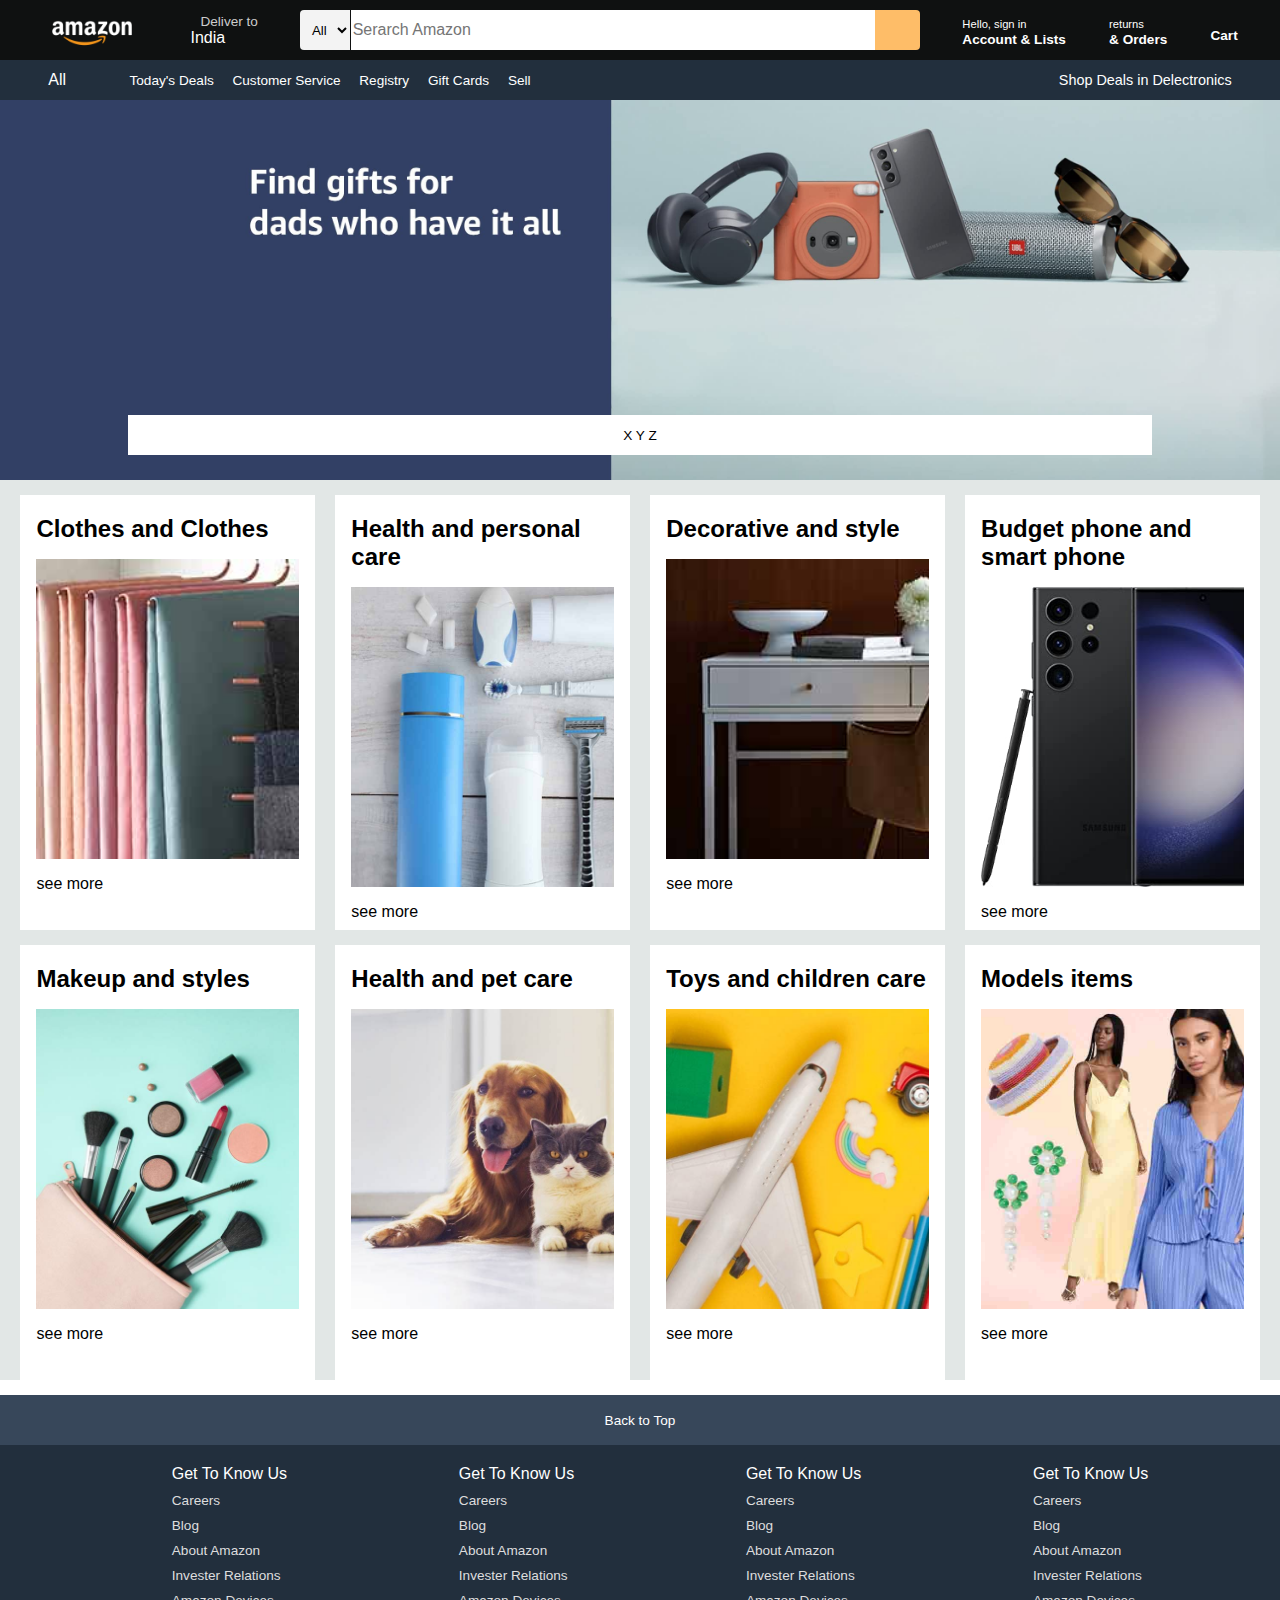
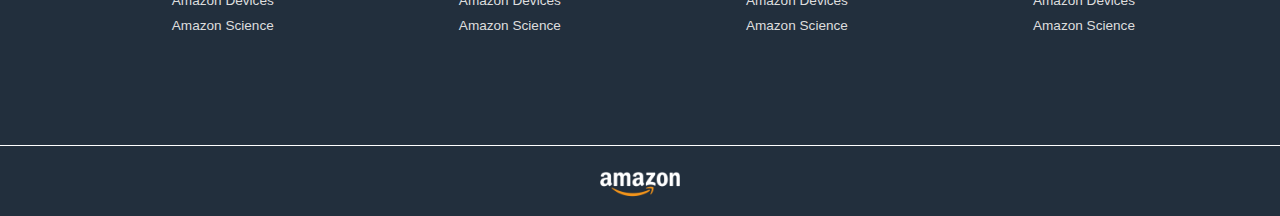
<file: Amazon-clone/index.html>
<!DOCTYPE html>
<html lang="en">
<head>
    <meta charset="UTF-8">
    <meta name="viewport" content="width=device-width, initial-scale=1.0">
    <title>Amazon</title>
    <link rel="shortcut icon" href="amazonlogo.png" type="image/x-icon">
    <link rel="stylesheet" href="https://cdnjs.cloudflare.com/ajax/libs/font-awesome/6.5.2/css/all.min.css" integrity="sha512-SnH5WK+bZxgPHs44uWIX+LLJAJ9/2PkPKZ5QiAj6Ta86w+fsb2TkcmfRyVX3pBnMFcV7oQPJkl9QevSCWr3W6A==" crossorigin="anonymous" referrerpolicy="no-referrer" />
    <link rel="stylesheet" href="Hello.css">


</head>
<body>
    <header>
        <div class="navbar">
            <div class="nav-logo border">
                <div class="logo"></div>
            </div>
            <div class="nav-add border ">
                <p class="nav-first">Deliver to</p>
                <div class="nav-icon">
                    <i class="fa-solid fa-location-dot"></i>
                    <P class="nav-sec">India</P>
                </div>
            </div>
            <div class="nav-search">
                    <select class="search-select">
                        <option>All</option>
                    </select>
                    <input placeholder="Serarch Amazon" class="search-input">
                    <div class="search-icon">
                    <i class="fa-solid fa-magnifying-glass"></i> 
                    </div>
            </div>
            <div class="nav-signin border">
                <p><span>Hello, sign in</span></p>
                <p class="nav-second">Account & Lists</p>
            </div>
            <div class="nav-returns border">
                <p><span>returns</span></p>
                <p class="nav-second">& Orders</p>

            </div>
            <div class="nav-cart border">
                <i class="fa-solid fa-cart-shopping"></i>
                Cart
            </div>
         </div>
        </div>
        <div class="panel">
            <div class="panel-all">
                <i class="fa-solid fa-bars"></i>
                All
            </div>
            <div class="panel-ops">
                <p>Today's Deals</p>
                <p>Customer Service</p>
                <p>Registry</p>
                <p>Gift Cards</p>
                <p>Sell</p>
            </div>
            <div class="panel-deals">
                 Shop Deals in Delectronics

            </div>
        </div>
    </header>
    <div class="hero-section">
        <div class="hero-msg">
            <p>X Y Z</p>
        </div>

    </div>
    <div class="shop-section">
        <div class="box1 box">
            <div class="box-content">
                <h2>Clothes and Clothes</h2>
                <div class="box1-img"></div>
                <p>see more</p>
            </div>
        </div>
        <div class="box2 box">
            <div class="box-content">
                <h2>Health and personal care</h2>
                <div class="box2-img" ></div>
                <p>see more</p>
            </div>
        </div>
        <div class="box3 box">
            <div class="box-content">
                <h2>Decorative and style</h2>
                <div class="box3-img" ></div>
                <p>see more</p>
            </div>
        </div>
        <div class="box4 box">
            <div class="box-content">
                <h2>Budget phone and smart phone</h2>
                <div class="box4-img" ></div>
                <p>see more</p>
            </div>
        </div>
        <div class="box5 box">
            <div class="box-content">
                <h2>Makeup and styles</h2>
                <div class="box5-img" ></div>
                <p>see more</p>
            </div>
        </div>
        <div class="box6 box">
            <div class="box-content">
                <h2>Health and pet care</h2>
                <div class="box6-img" ></div>
                <p>see more</p>
            </div>
        </div>
        <div class="box7 box">
            <div class="box-content">
                <h2>Toys and children care</h2>
                <div class="box7-img" ></div>
                <p>see more</p>
            </div>
        </div>
        <div class="box8 box">
            <div class="box-content">
                <h2>Models items</h2>
                <div class="box8-img" ></div>
                <p>see more</p>
            </div>
        </div>

       
        
    </div>
    <footer>
        <div class="foot-panel1">
            Back to Top
        </div>
        <div class="foot-panel2">
            <ul>
                <p>Get To Know Us</p>
                <a>Careers</a>
                <a> Blog</a>
                <a>About Amazon</a>
                <a>Invester Relations</a>
                <a>Amazon Devices</a>
                <a> Amazon Science</a>
            </ul>
            <ul>
                <p>Get To Know Us</p>
                <a>Careers</a>
                <a> Blog</a>
                <a>About Amazon</a>
                <a>Invester Relations</a>
                <a>Amazon Devices</a>
                <a> Amazon Science</a>
            </ul>
            <ul>
                <p>Get To Know Us</p>
                <a>Careers</a>
                <a> Blog</a>
                <a>About Amazon</a>
                <a>Invester Relations</a>
                <a>Amazon Devices</a>
                <a> Amazon Science</a>
            </ul>
            <ul>
                <p>Get To Know Us</p>
                <a>Careers</a>
                <a> Blog</a>
                <a>About Amazon</a>
                <a>Invester Relations</a>
                <a>Amazon Devices</a>
                <a> Amazon Science</a>
            </ul>
        </div>
        <div class="foot-panel3">
            <div class="logo"></div>
        </div>
        <div class="foot-panel4"></div>
    </footer>
   
</body>
</html>
</file>
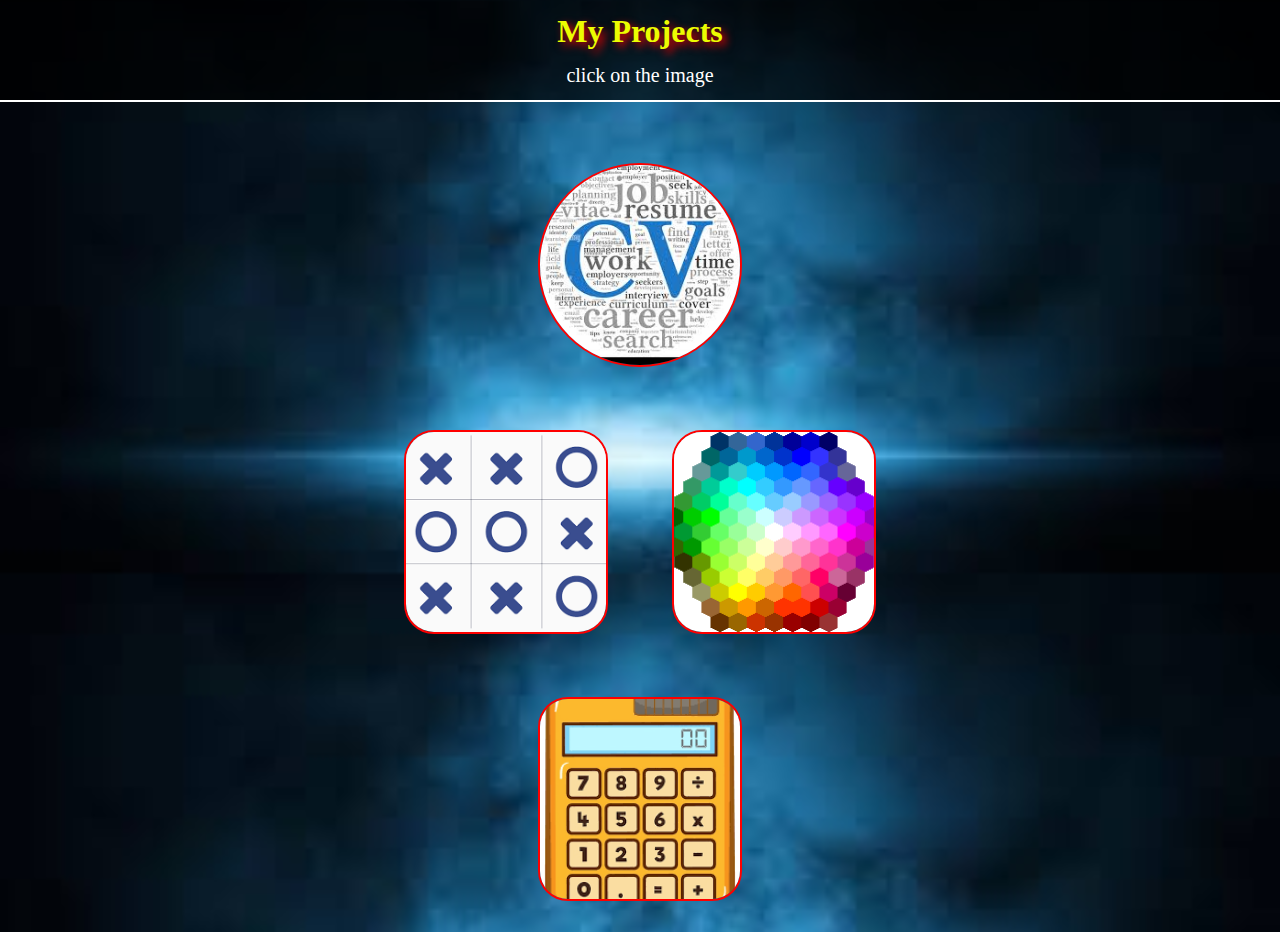
<file: My-Projects/index.html>
<!DOCTYPE html>
<html lang="en">
<head>
    <meta charset="UTF-8">
    <meta name="viewport" content="width=device-width, initial-scale=1.0">
    <title>My Projects by Rohan</title>
    <link rel="stylesheet" href="style.css"> 
</head>
<body>

    <div id="nav"><h1> My Projects </h1>
    <p id="nav2">click on the image</p></div>
    <div class="big"><div id="container">

    <div class="second">
        <div ><a href="https://rohann005.github.io/Rohan-s-CV/"><img src="CV.jpg" alt="CV image"  class="boximg"></a>
        </div>
    </div>
    <div class="first">
        <div ><a href="https://rohann005.github.io/tic-tac-toe/"><img src="tic tac toe.png" alt="Tic Tac Toe image" class="boximg"></a>
        </div>
    </div>
    <div class="first">
        <div ><a href="https://rohann005.github.io/RGB-color-Generator/" ><img src="RGB.png" alt="RGB image" class="boximg"></a>
        </div>
    </div>
    <div class="first">
        <div ><a href="https://rohann005.github.io/Calculator/" ><img src="calculator.png" alt="Calculator image" class="boximg"></a>
        </div>
    </div>
</div>
   
</div>
</body>
</html>
</file>
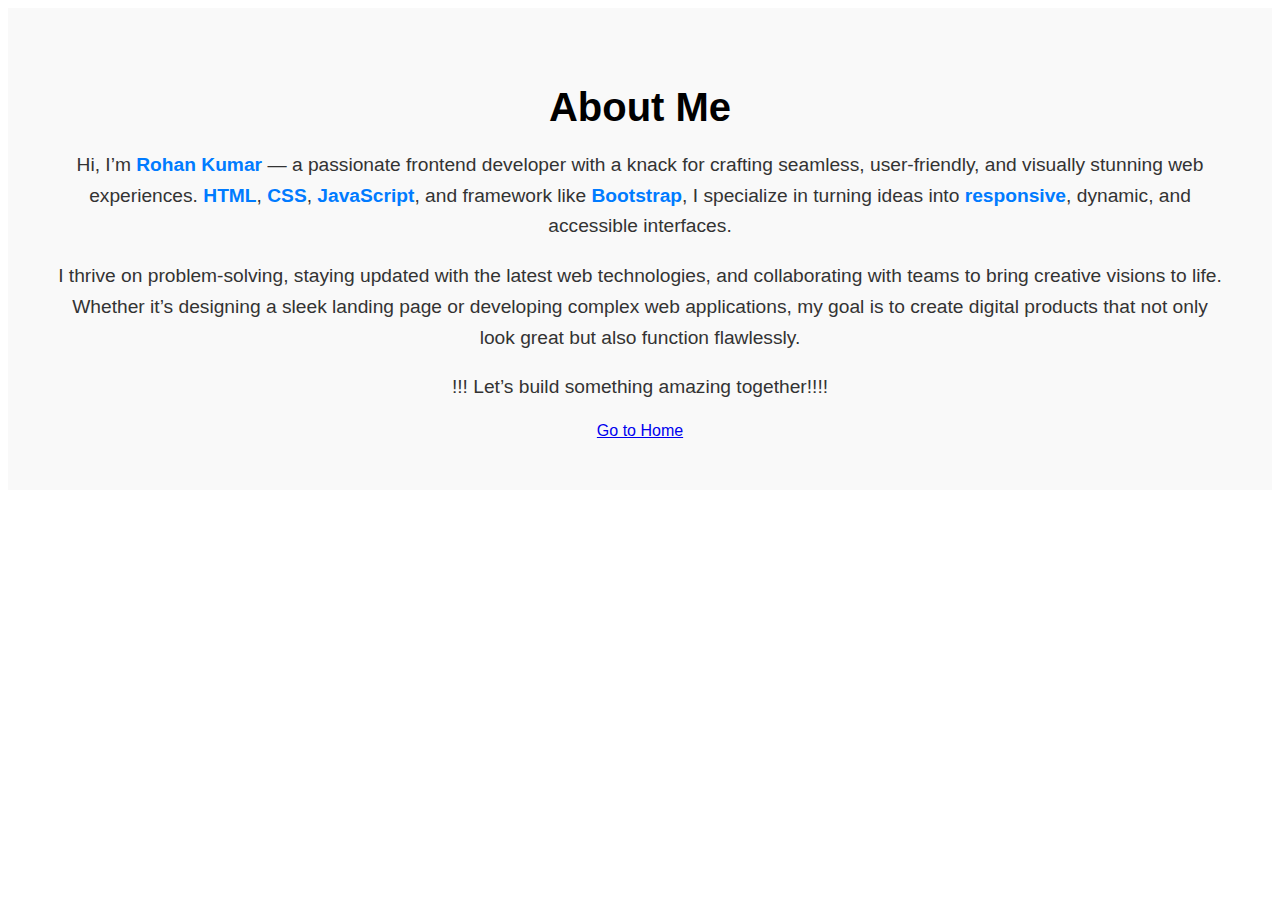
<file: about.html>
<!DOCTYPE html>
<html lang="en">

<head>
    <meta charset="UTF-8">
    <meta name="viewport" content="width=device-width, initial-scale=1.0">
    <title>About page</title>
    <style>
        #about {
            font-family: Arial, sans-serif;
            background-color: #f9f9f9;
            padding: 50px;
            text-align: center;
        }

        #about h1 {
            font-size: 2.5rem;
            margin-bottom: 20px;
        }

        #about p {
            font-size: 1.2rem;
            line-height: 1.6;
            color: #333;
        }

        #about strong {
            color: #007BFF;
        }
    </style>
</head>

<body>
    <section id="about">
        <div class="container">
            <h1>About Me</h1>
            <p>
                Hi, I’m <strong>Rohan Kumar</strong> — a passionate frontend developer with a knack for crafting seamless,
                user-friendly, and visually stunning web experiences.
                <strong>HTML</strong>, <strong>CSS</strong>,
                <strong>JavaScript</strong>, and framework like <strong>Bootstrap</strong>,
                I specialize in turning ideas into <strong> responsive</strong>, dynamic, and accessible interfaces.
            </p>
            <p>
                I thrive on problem-solving, staying updated with the latest web technologies, and collaborating with
                teams to bring creative visions to life.
                Whether it’s designing a sleek landing page or developing complex web applications, my goal is to create
                digital products that not only look great
                but also function flawlessly.
            </p>
           
            <p>
               !!! Let’s build something amazing together!!!!
            </p>
        </div>
        <a href="index.html" >Go to Home</a>
    </section>

</body>

</html>
</file>
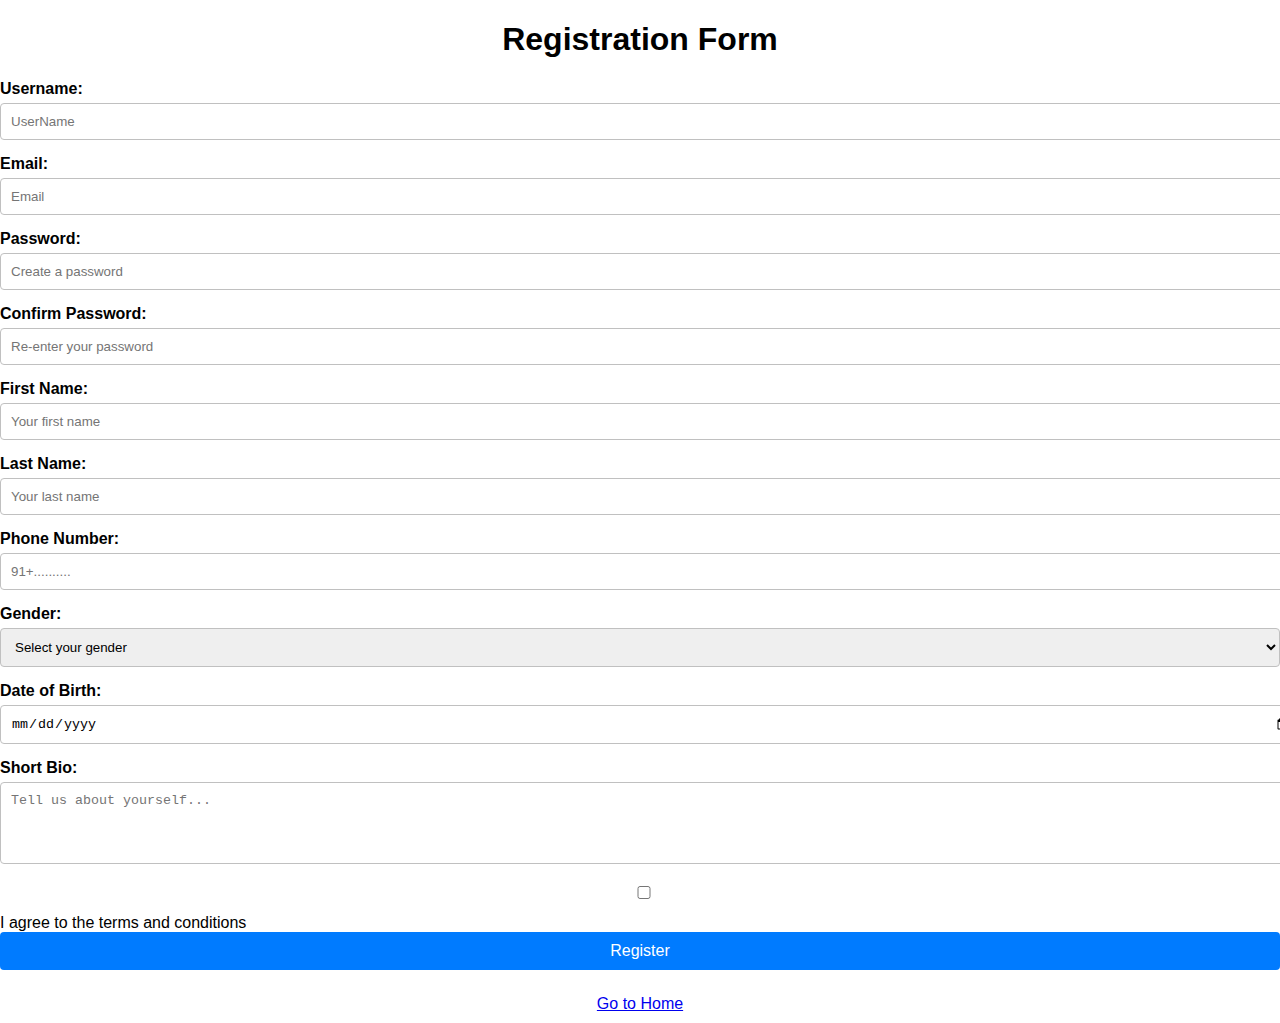
<file: contact.html>
<!DOCTYPE html>
<html >

<head>
        
    
<title>User Registration Form</title>
    
<style>
        
body {
font-family: Arial, sans-serif;
 margin: 0;
 padding: 0;
 background-color: White;
}
        
div{
  text-align: center;
  font-size: medium;
  padding: 10px;
}
        
h1 {
 text-align: center;
 }
     
label {
 display: block;
 margin-bottom: 5px;
 font-weight: bold;
 }
       
input, textarea, select {
 width: 100%;
 padding: 10px;
  margin-bottom: 15px;
 border: 1px solid silver;
 border-radius: 4px;
 }
       
input[type="submit"] { background-color: #007bff; color: white;
 border: none;
 font-size: 16px;
 }
   
</style>

</head>

<body>
   
        
<h1>Registration Form</h1>
        
<form action="/submit" method="POST">
            
<label for="username">Username:</label>
            
<input type="text"  name="username" placeholder="UserName" required>

            
<label for="email">Email:</label>
            
<input type="email"  name="email"  placeholder="Email" required>

            
<label for="password">Password:</label>
            
<input type="password"  name="password" placeholder="Create a password" required minlength="6">

            
<label for="confirm-password">Confirm Password:</label>
            
<input type="password"  name="confirm-password" placeholder="Re-enter your password" required minlength="6">

            
<label for="first-name">First Name:</label>
            
<input type="text"  name="first-name" placeholder="Your first name" required>

            
<label for="last-name">Last Name:</label>
            
<input type="text"  name="last-name" placeholder="Your last name" required>

            
<label for="phone">Phone Number:</label>
            
<input type="tel"  name="phone" placeholder="91+.........."  required >

            
<label for="gender">Gender:</label>
            
<select id="gender" name="gender" required>
                
<option value="">Select your gender</option>
                
<option value="male">Male</option>
                
<option value="female">Female</option>
                
<option value="other">Other</option>
            
</select>

            
<label for="dob">Date of Birth:</label>
            
<input type="date"  name="dob" required>

            
<label for="bio">Short Bio:</label>
            
<textarea  name="bio" rows="4" placeholder="Tell us about yourself..." required></textarea>

            
<input type="checkbox" name="terms" required>I agree to the terms and conditions

            
<input type="submit" value="Register">
        
</form>
   
<div><a href="index.html" >Go to Home</a></div>

</body>

</html>
</file>
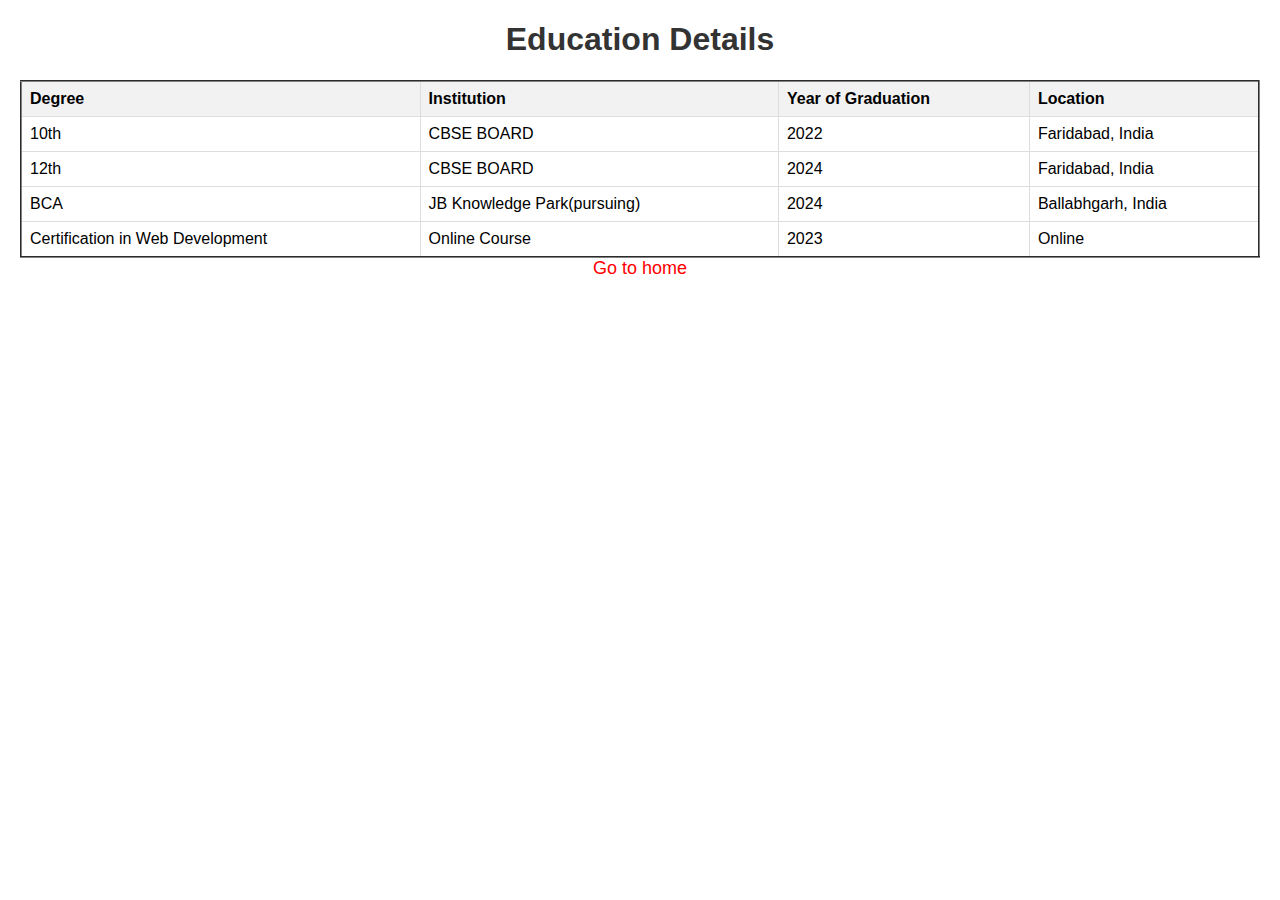
<file: edu-details.html>
<!DOCTYPE html>

<html lang="en">

<head>
  
  <title>Education Details</title>
 
  <style>
  body {
 font-family: Arial, sans-serif;
 margin: 20px;
 }
       
           table { width: 100%;
 border-collapse: collapse;
 }
       
           th, td {
 border: 1px solid #ddd;
 padding: 8px;
 text-align: left;
 }
       
           th {
 background-color: #f2f2f2;}
        
           h1 {
 color: #333;
 }
 .content{
    text-align: center;
 }
 a{
    text-decoration: none;
    color: red;
    font-size: large;
 }

  </style>

</head>

<body>
<div class="content">

<h1>Education Details</h1>

 <table border ='2px'>
   
   <tr>
 
    <th>Degree</th>
      
    <th>Institution</th>
     
    <th>Year of Graduation</th>
   
    <th>Location</th>
   
  </tr>

  <tr>
     
    <td>10th</td>

    <td>CBSE BOARD</td>

    <td>2022</td>
        
    <td>Faridabad, India</td>
    
   </tr>
    
   <tr>
        
    <td>12th</td>
        
    <td>CBSE BOARD</td>
        
    <td>2024</td>
        
    <td>Faridabad, India</td>
    
   </tr>
     
   <tr>
        
    <td>BCA</td>
        
    <td>JB Knowledge Park(pursuing)</td>
        
    <td>2024</td>
       
    <td>Ballabhgarh, India</td>
   
   </tr>
   
   <tr>
        
    <td>Certification in Web Development</td>
       
    <td>Online Course</td>
      
    <td>2023</td>
       
    <td>Online</td>
    
   </tr>
 
</table>
<a href="index.html">Go to home</a>
</div>

</body>

</html>
</file>
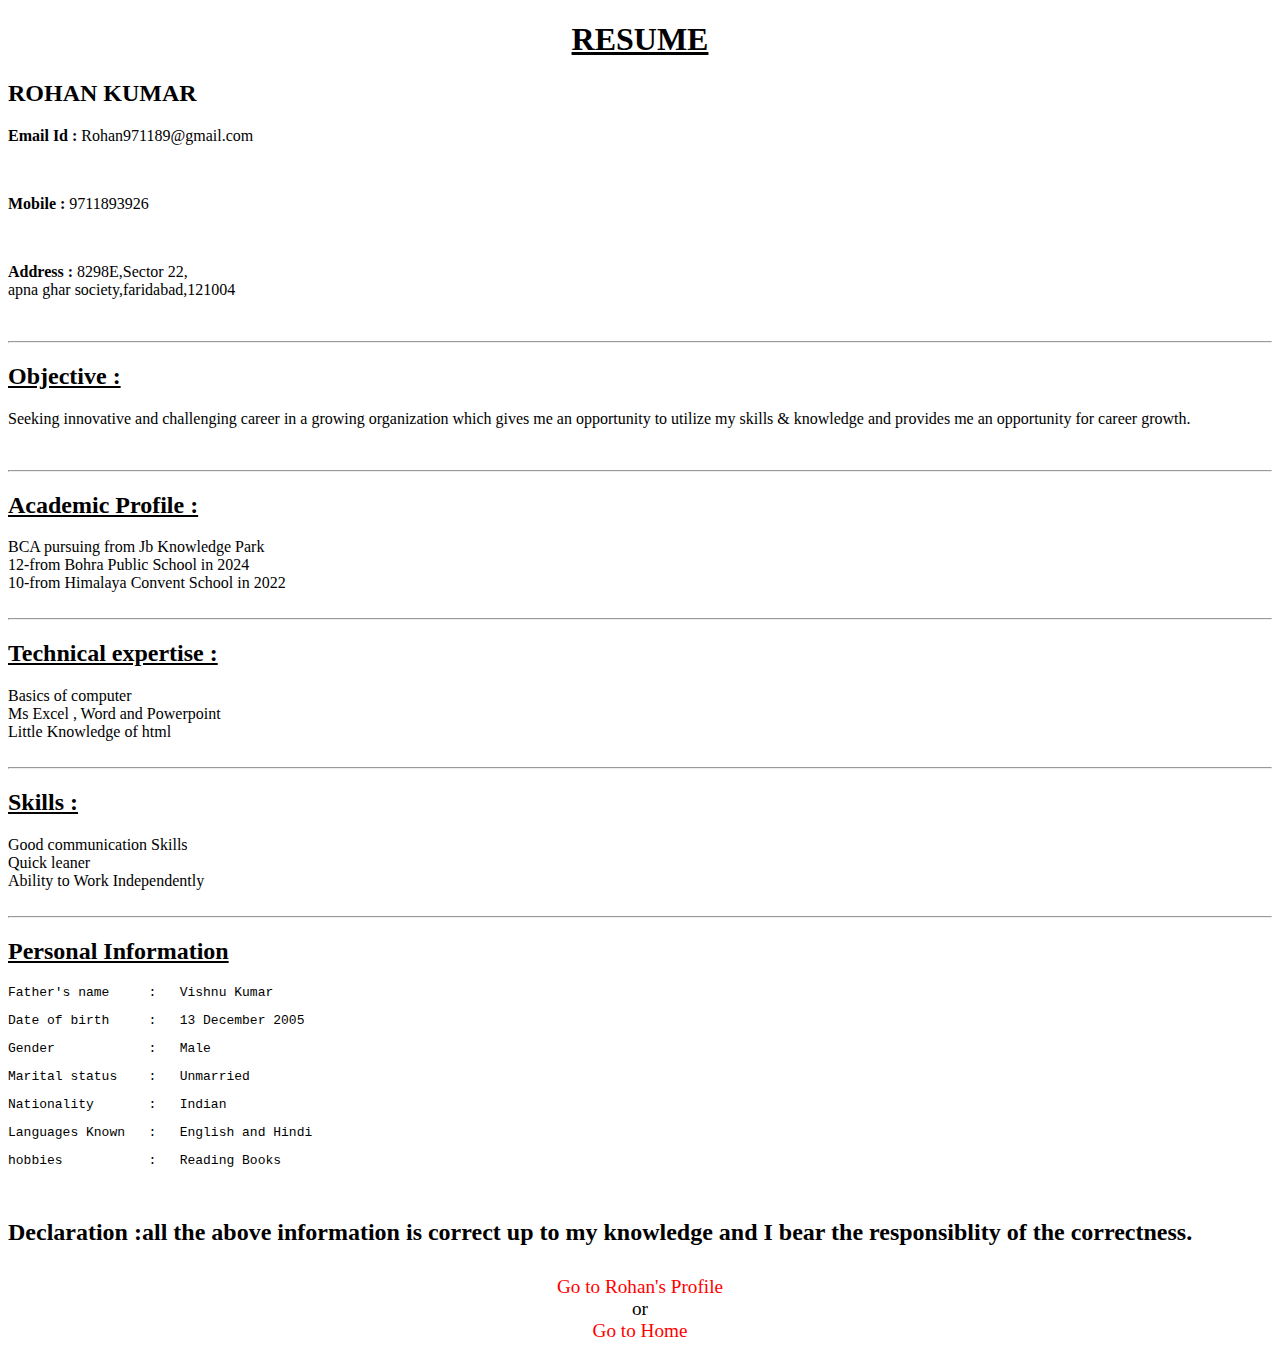
<file: resume.html>
<!DOCTYPE html>
<html lang="en">

<head>

    <title>RESUME</title>
    <style>
        h1 {
            text-align: center;
        }

        .profile {
            text-decoration: none;
            text-align: center;
            padding: 10px;
            font-size: larger;
        }

        a {
            text-decoration: none;
            color: red;
        }
    </style>

</head>

<body>
    <h1><u>RESUME</u></h1>
    <div>
        <h2>ROHAN KUMAR</h2>
        <p><strong>Email Id :</strong> Rohan971189@gmail.com</p><br>
        <p><strong>Mobile :</strong> 9711893926</p><br>
        <p><strong>Address :</strong> 8298E,Sector 22,<br>
            apna ghar society,faridabad,121004</p>
    </div>
    <br>
    <hr>
    <div>
        <h2><strong><u>Objective :</u></strong></h2>
        <p>Seeking innovative and challenging career in a growing organization which gives me an opportunity to utilize
            my skills & knowledge and provides me an opportunity for career growth.</p>
    </div>
    <br>
    <hr>
    <div>
        <h2><strong><u>Academic Profile :</u></strong></h2>
        <li>BCA pursuing from Jb Knowledge Park</li>
        <li>12-from Bohra Public School in 2024</li>
        <li>10-from Himalaya Convent School in 2022</li>
    </div>
    <br>
    <hr>
    <div>
        <h2><strong><u>Technical expertise :</u></strong></h2>
        <li>Basics of computer</li>
        <li>Ms Excel , Word and Powerpoint</li>
        <li>Little Knowledge of html</li>
    </div>
    <br>
    <hr>
    <div>
        <h2><strong><u>Skills :</u></strong></h2>
        <li>Good communication Skills </li>
        <li>Quick leaner</li>
        <li>Ability to Work Independently</li>
    </div>
    <br>
    <hr>
    <div>
        <h2><strong><u>Personal Information </u></strong></h2>
        <pre>Father's name     :   Vishnu Kumar</pre>
        <pre>Date of birth     :   13 December 2005</pre>
        <pre>Gender            :   Male</pre>
        <pre>Marital status    :   Unmarried </pre>
        <pre>Nationality       :   Indian </pre>
        <pre>Languages Known   :   English and Hindi </pre>
        <pre>hobbies           :   Reading Books</pre>
    </div>
    <br>
    <h2><strong>Declaration :</strong>all the above information is correct up to my knowledge and I bear the
        responsiblity of the correctness.</h2>

    <div class="profile"><a href="Rohan-Profile.html" title="Go to Applicant-Profile">Go to Rohan's Profile</a>
        <br>
        <div>or</div><a href="index.html">Go to Home</a>
    </div>
</body>
</body>

</html>
</file>
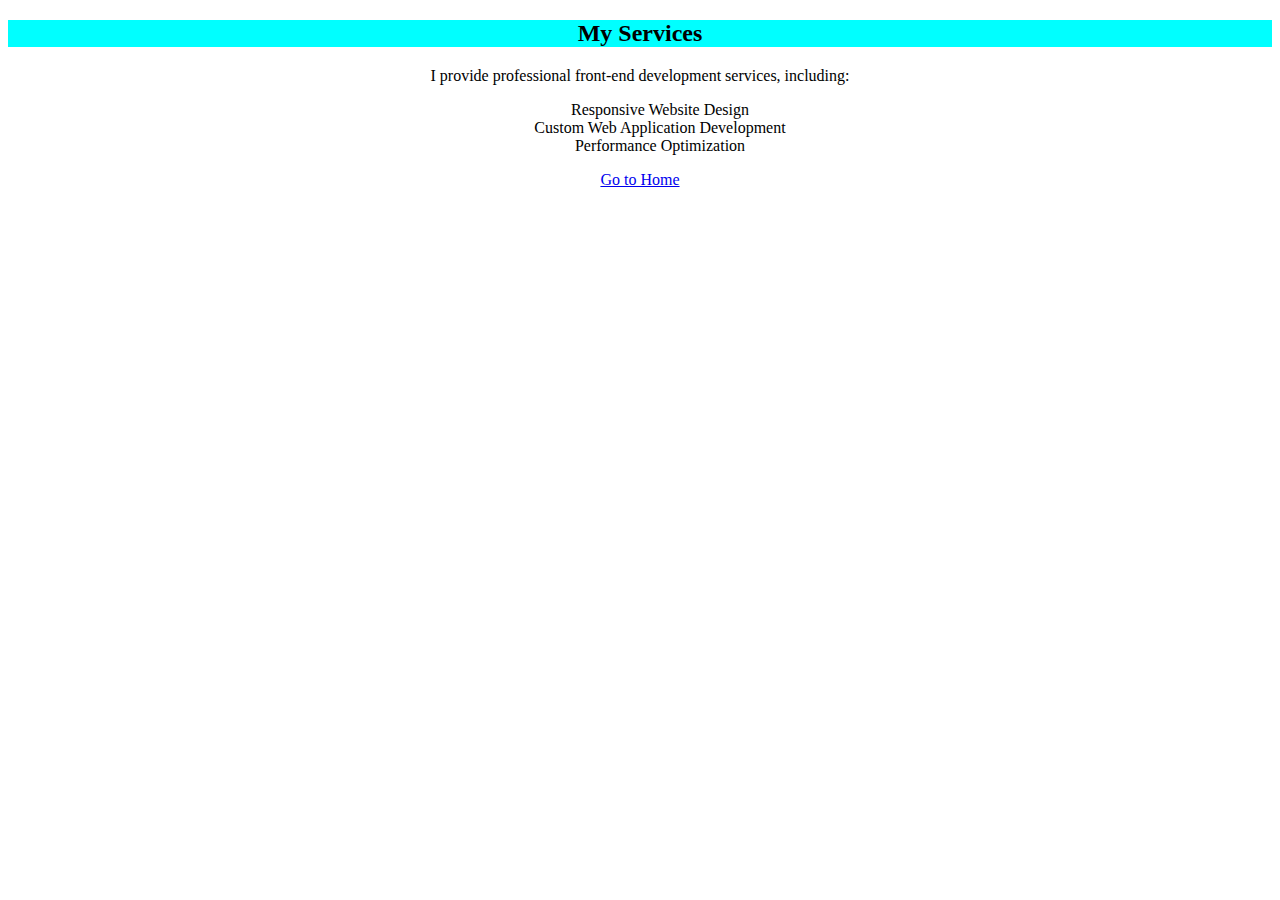
<file: services.html>
<!DOCTYPE html>
<html lang="en">

<head>
    <meta charset="UTF-8">
    <meta name="viewport" content="width=device-width, initial-scale=1.0">
    <title>service page</title>
    
    <style>
        body {
            text-align: center;
        }
        li{
            list-style: none;
        }
        .service{
            background-color: aqua;
        }
    </style>
</head>

<body>
    <section id="services">
        <div class="service"><h2>My Services</h2></div>
        <p>I provide professional front-end development services, including:</p>
        <ul>
          <li>Responsive Website Design</li>
          <li>Custom Web Application Development</li>
          <li>Performance Optimization</li>
        </ul>

        <a href="index.html" >Go to Home</a>
      </section>
</body>

</html>
</file>
<file: Amazon-clone/Hello.css>
*{
    margin: 0;
    font-family: Arial, Helvetica, sans-serif;
    border: border-box;
}

.navbar{
    height: 60px;
    background-color: #0f1111;
    color: white;
    display: flex;
    align-items: center;
    justify-content: space-evenly;
}

.nav-logo{
    height: 50px;
    width: 100px;
}
.logo{
    background-image: url("amazon_logo.png");
    background-size:cover;   
    height: 50px;
    width: 100%;
}
.border{
    border: 1.2px solid transparent;
}
.border:hover{
    border: 1.2px solid white;
}

/**box2 **/ 

.nav-first{
    color: #cccccc;
    font-size: 0.85rem;
    margin-left: 15px;
}
.nav-sec{
    font-size: 1rem;
    margin-left: 5px;

}
.nav-icon{
    display: flex;
    align-items: center;
}

/** box3**/
.nav-search{
    display: flex ;
    justify-content: space-evenly;
    background-color: #0f1111;
    width: 620px;
    height: 40px;
    border-radius: 4px;
   
}
.search-select{
    background-color: #f3f3f3;
    width: 50px;
    text-align: center;
    border-top-left-radius:4px;
    border-bottom-left-radius: 4px;
    border:none;
}
.search-input{
    width: 520px;
    font-size: 1rem;
    border: none;
}
.search-icon{
    width: 45px;
    display: flex;
    justify-content: center;
    align-items: center;
    font-size: 1.3rem;
    background-color:#febd68;
    border-top-right-radius: 4px;
    border-bottom-right-radius: 4px;
    color: #0f1111;
}
.nav-search:hover{
    border: 2px solid orange
}
    

/** box4 **/

span{  
    font-size: .7rem;
}
.nav-second{
    font-size: .85rem;
    font-weight: 700;
}

/**box5**/

.nav-cart i{
    font-size: 30px;
}
.nav-cart{
    font-size: 0.85rem;
    font-weight: 700;
}

/**panel**/

.panel{
    height: 40px;
    background-color: #222f3d;
    display: flex;
    color: white;
    align-items: center;
    justify-content: space-evenly;
}
.panel-ops p{
    display: inline;
    margin-left: 15px;
}
.panel-ops{
    width: 70%;
    font-size: 0.85rem;
   
}
.panel-deals{
    font-size: 0.9rem;
}
.hero-section{
    background-image: url("hero_image.jpg");
    height: 380px;
    background-size: cover;
    display: flex;
    justify-content: center;
    align-items: flex-end;
}
.hero-msg{
    background-color: white;
    color: black;
    height: 40px;
    display: flex;
    align-items: center;
    justify-content: center;
    font-size: 0.85rem;
    width: 80%;
    margin-bottom: 25px;
}
/**shop section**/
.shop-section{
    display :flex;
    flex-wrap: wrap;
    justify-content: space-evenly;
    background-color: #e2e7e6;
}
.box{
    /* border: 2px solid black; */
    height: 400px;
    width: 23%;
    background-color: white;
    padding: 20px 0px 15px;
    margin-top: 15px;
}
.box1-img{
    background-image: url(box1_image.jpg);
    height: 300px;
    background-size: cover;
    margin-top: 1rem;
    margin-bottom: 1rem;
}
.box2-img{
    background-image: url(box2_image.jpg);
    height: 300px;
    background-size: cover;
    margin-top: 1rem;
    margin-bottom: 1rem;
}
.box3-img{
    background-image: url(box3_image.jpg);
    height: 300px;
    background-size: cover;
    margin-top: 1rem;
    margin-bottom: 1rem;
}
.box4-img{
    background-image: url(box4_image.jpg);
    height: 300px;
    background-size: cover;
    margin-top: 1rem;
    margin-bottom: 1rem;
}
.box5-img{
    background-image: url(box5_image.jpg);
    height: 300px;
    background-size: cover;
    margin-top: 1rem;
    margin-bottom: 1rem;
}
.box6-img{
    background-image: url(box6_image.jpg);
    height: 300px;
    background-size: cover;
    margin-top: 1rem;
    margin-bottom: 1rem;
}
.box7-img{
    background-image: url(box7_image.jpg);
    height: 300px;
    background-size: cover;
    margin-top: 1rem;
    margin-bottom: 1rem;
}
.box8-img{
    background-image: url(box8_image.jpg);
    height: 300px;
    background-size: cover;
    margin-top: 1rem;
    margin-bottom: 1rem;
}
.box-content{
    margin-left: 1rem;
    margin-right: 1rem;
}
/**footer */
footer{
    margin-top: 15px;
}
.foot-panel1{
    background-color: #37475a;
    color: white;
    height: 50px;
    display: flex;
    justify-content: center;
    align-items: center;
    font-size: 0.85rem;

}
.foot-panel2{
    background-color: #222f3d;
    color: white;
    height: 300px;
    display: flex;
    justify-content: space-evenly;


}
ul{
    margin-top: 20px;
}
ul a{
    display: block;
    font-size: 0.85rem;
    margin-top: 10px;
    color: #dddddd;
}
.foot-panel3{
    background-color: #222f3d;
    color: white;
    border-top: 0.5px solid white;
    height: 70px;
    display: flex;
    justify-content: center;
    align-items: center;
}
.logo {
    background-image: url ("amazon_logo.png");
    background-size:cover;   
    height: 50px;
    width: 100px;
}
</file>
<file: My-Projects/style.css>
*{margin: 0;
padding: 0;}

#nav{
    background-color: rgba(0, 0, 0, 0.692);
    display: flex;
   justify-content: space-evenly;
    align-items: center; 
    height: 100px; 
    border-bottom: solid 2px white;  
    flex-direction: column;

}

body {
    background-image: url('bg2.jpg');
    background-size: 100%;
}

h1{
    color: rgb(236, 253, 1);
    text-align: center;
    text-shadow: 4px 4px 8px red; 
    
}

#container{
    margin-top:30px ;
    display: flex;
    flex-wrap: wrap;
    justify-content: space-evenly;
    align-items: center; 
    height: 800px;
    width: 600px;  
    
   
}

.big{
    display: flex;
    justify-content: center;
    align-items: center;
}

.first{
    border: solid 2px red;
    border-radius: 30px;
    height: 200px;
    width: 200px;
    overflow: hidden;
    }

.boximg{
    height: 200px;
    width: 200px;
    object-fit: cover;
    overflow: hidden;
}  
.second{
    margin-left: 100px;
    margin-right: 100px;
    border: solid 2px red;
    height: 200px;
    width: 200px;
    border-radius: 50%;
    overflow: hidden;
}

#nav2{
    color: white;
    font-size: 20px;
}

@media ( max-width: 768px) {
    #container{
        height: 400px;
        width: 300px;
    }
    .first{
        height: 100px;
        width: 100px;
    }
    .boximg{
        height: 100px;
        width: 100px;
    }
    .second{
        margin-left: 50px;
        margin-right: 50px;
        height: 100px;
        width: 100px;
    }
}
</file>
